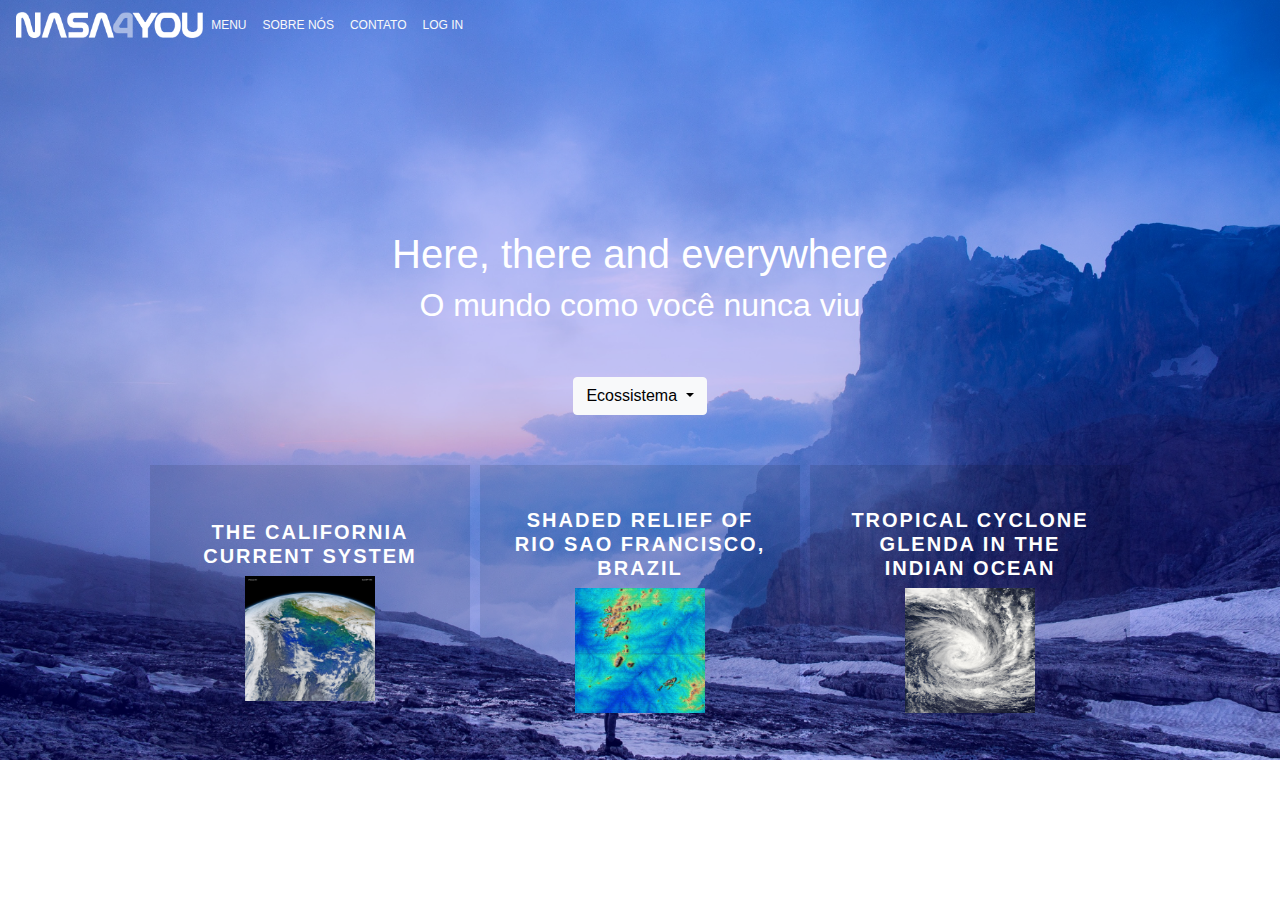
<file: index.html>
<!DOCTYPE html>
<html lang="pt-br">

<head>
  <meta charset="UTF-8">
  <meta name="viewport" content="width=device-width, initial-scale=1.0">
  <meta http-equiv="X-UA-Compatible" content="ie=edge">
  <link rel="stylesheet" href="https://stackpath.bootstrapcdn.com/bootstrap/4.1.3/css/bootstrap.min.css" crossorigin="anonymous">
  <link rel="stylesheet" href="css/main.css">
  <title>NASA4YOU</title>
</head>

<body>
  <main class="content">

    <nav class="navbar navbar-expand-lg navbar-light text-light d-flex justify-content-between">
      <img src="assets/images/NASA4YOU-White-72.png" href="#" width="15%" alt="">
      <button class="navbar-toggler" type="button" data-toggle="collapse" data-target="#navbarText" aria-controls="navbarText"
        aria-expanded="false" aria-label="Toggle navigation">
        <span class="navbar-toggler-icon"></span>
      </button>
      <div class="collapse navbar-collapse" id="navbarText">
        <ul class="main-menu navbar-nav mr-auto">
          <li class="nav-item">
            <a class="nav-link text-light" href="#">MENU <span class="sr-only">(current)</span></a>
          </li>
          <li class="nav-item">
            <a class="nav-link text-light" href="#">SOBRE NÓS</a>
          </li>
          <li class="nav-item">
            <a class="nav-link text-light" href="#">CONTATO</a>
          </li>
          <li class="nav-item">
            <a class="nav-link text-light" href="#">LOG IN</a>
          </li>
        </ul>
      </div>
    </nav>

    <section class="main-text d-flex justify-content-center align-items-center"> 
      <div class="">
          <h1 class="text-center">Here, there and everywhere</h1>
          <h2 class="text-center">O mundo como você nunca viu</h2>
      </div>
    </section>

    <div class="d-flex justify-content-center" width="">
      <div class="dropdown">
        <button class="main-btn btn btn-light dropdown-toggle" type="button" id="dropdownMenuButton" data-toggle="dropdown"
          aria-haspopup="true" aria-expanded="false">
          Ecossistema
        </button>
        <div class="dropdown-menu" aria-labelledby="dropdownMenuButton">
            <a class="dropdown-item ocean-page" href="#">Oceanos</a>
            <a class="dropdown-item" href="#">Clima</a>
            <a class="dropdown-item" href="#">Fauna</a>
            <a class="dropdown-item" href="#">Vegetação</a>
        </div>
      </div>
    </div>
  </main>

  <section class="all-boxes"></section>

  <script src="https://code.jquery.com/jquery-3.3.1.min.js" crossorigin="anonymous"></script>
  <script src="https://cdnjs.cloudflare.com/ajax/libs/popper.js/1.14.3/umd/popper.min.js" crossorigin="anonymous"></script>
  <script src="https://stackpath.bootstrapcdn.com/bootstrap/4.1.3/js/bootstrap.min.js" crossorigin="anonymous"></script>
  <script src="js/data.js"></script>
  <script src="js/app.js"></script>
</body>

</html>
</file>
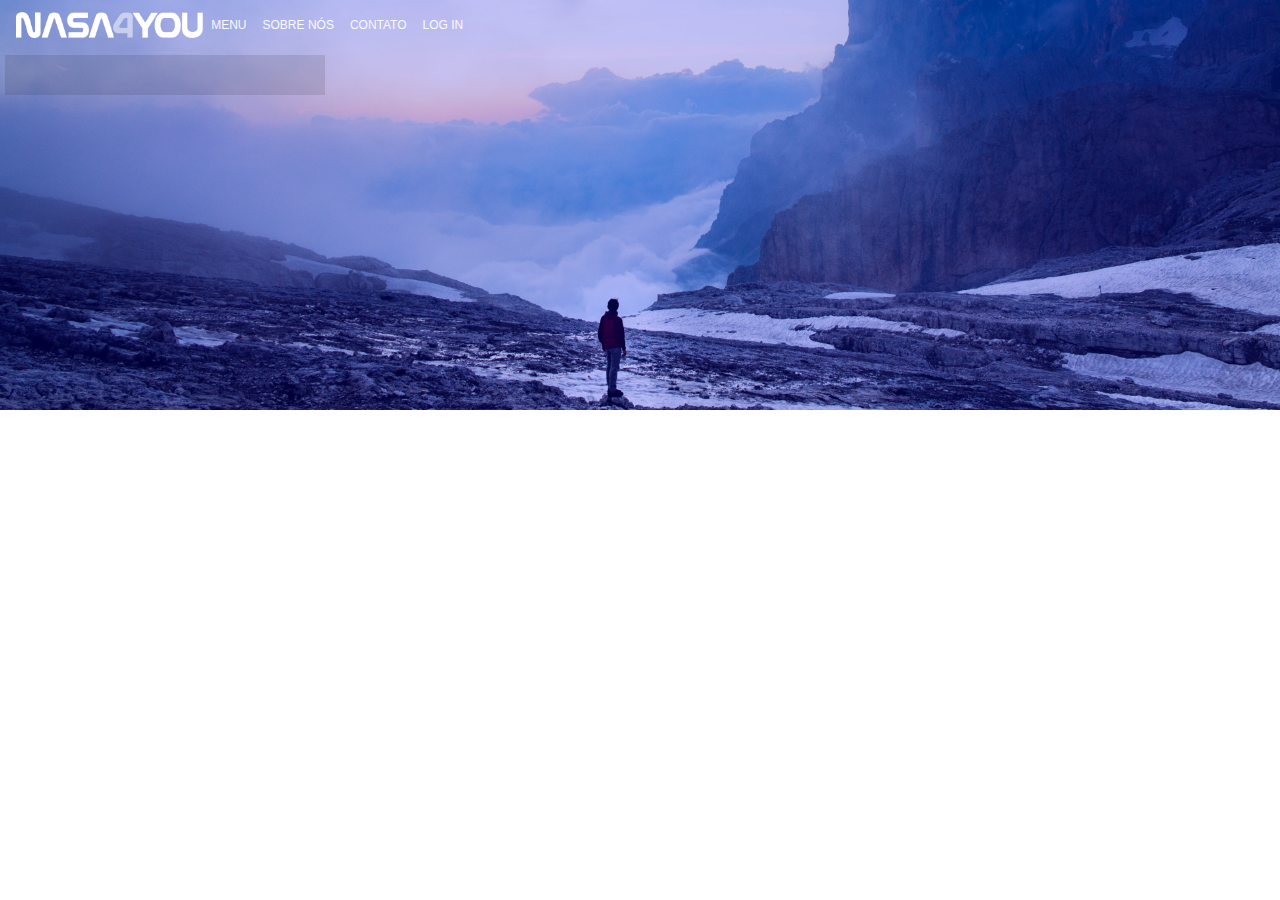
<file: ocean.html>
<!DOCTYPE html>
<html lang="pt-br">

<head>
  <meta charset="UTF-8">
  <meta name="viewport" content="width=device-width, initial-scale=1.0">
  <meta http-equiv="X-UA-Compatible" content="ie=edge">
  <link rel="icon" href="assets/images/N4U-Blue-72.png">
  <link rel="stylesheet" href="https://stackpath.bootstrapcdn.com/bootstrap/4.1.3/css/bootstrap.min.css" crossorigin="anonymous">
  <link rel="stylesheet" href="css/main.css">
  <title>NASA4YOU</title>
</head>

<body>
  <main class="content">

    <nav class="navbar navbar-expand-lg navbar-light text-light d-flex justify-content-between">
      <img src="assets/images/NASA4YOU-White-72.png" href="#" width="15%" alt="">
      <button class="navbar-toggler" type="button" data-toggle="collapse" data-target="#navbarText" aria-controls="navbarText"
        aria-expanded="false" aria-label="Toggle navigation">
        <span class="navbar-toggler-icon"></span>
      </button>
      <div class="collapse navbar-collapse" id="navbarText">
        <ul class="main-menu navbar-nav mr-auto">
          <li class="nav-item">
            <a class="nav-link text-light" href="#">MENU <span class="sr-only">(current)</span></a>
          </li>
          <li class="nav-item">
            <a class="nav-link text-light" href="#">SOBRE NÓS</a>
          </li>
          <li class="nav-item">
            <a class="nav-link text-light" href="#">CONTATO</a>
          </li>
          <li class="nav-item">
            <a class="nav-link text-light" href="#">LOG IN</a>
          </li>
        </ul>
      </div>
    </nav>

    <section class="ocean-content"></section>

  <script src="https://code.jquery.com/jquery-3.3.1.min.js" crossorigin="anonymous"></script>
  <script src="https://cdnjs.cloudflare.com/ajax/libs/popper.js/1.14.3/umd/popper.min.js" crossorigin="anonymous"></script>
  <script src="https://stackpath.bootstrapcdn.com/bootstrap/4.1.3/js/bootstrap.min.js" crossorigin="anonymous"></script>
  <script src="js/ocean.js"></script>
  <script src="js/data.js"></script>

</body>

</html>
</file>
<file: css/main.css>
* {
  margin: 0;
  padding: 0;
  box-sizing: border-box;
  font-family: "Montserrat", sans-serif;
}

body {
  background-image: url("../assets/images/N4U-Hero-01.png");
  background-position: center;
  background-size: cover;
  background-repeat: no-repeat;
  color: white;
}

ul li a {
  font-size: 12px;
}

.main-text {
  margin-top: 20vh;
  padding-bottom: 5vh;
}

.main-btn {
  color: black;
}

.type {
  border: 0;
  border-radius: 50%;
  padding: 10px;
  width: 70px;
  background-color: black; 
}

.type span {
  font-size: 35px;
  margin: 0 auto;
  color: white;
}

.all-boxes {
  width: 100%;
  display: flex;
  flex-wrap: wrap;
  justify-content: center;
  margin-top: 5vh;
}

.all-boxes h1 {
  color: white;
  font-weight: 800;
}

.all-boxes h2 {
  font-size: 30px;
  color: white;
  padding: 3px 0;
}

.nasadata {
  width: 25%;
  display: flex;
  flex-direction: column;
  justify-content: center;
  align-items: center;
  background-color: rgba(0, 0, 0, 0.1);
  padding: 20px 30px;
  margin: 5px;
}

.nasadata h1 { 
  text-transform: uppercase;
  font-size: 20px;
  color: white;
  letter-spacing: 2px;
  text-align: center;
}

.nasadata p { 
  font-size: 14px;
  color: black;
}

.nasadata strong {
  text-transform: uppercase;
  color: black;
  align-self: flex-end;
}

.nasadata img {
  height: 50%;
  width: 50%;
}

.ocean-content {
  width: 25%;
  display: flex;
  flex-direction: column;
  justify-content: center;
  align-items: center;
  background-color: rgba(0, 0, 0, 0.1);
  padding: 20px 30px;
  margin: 5px;
}
</file>
